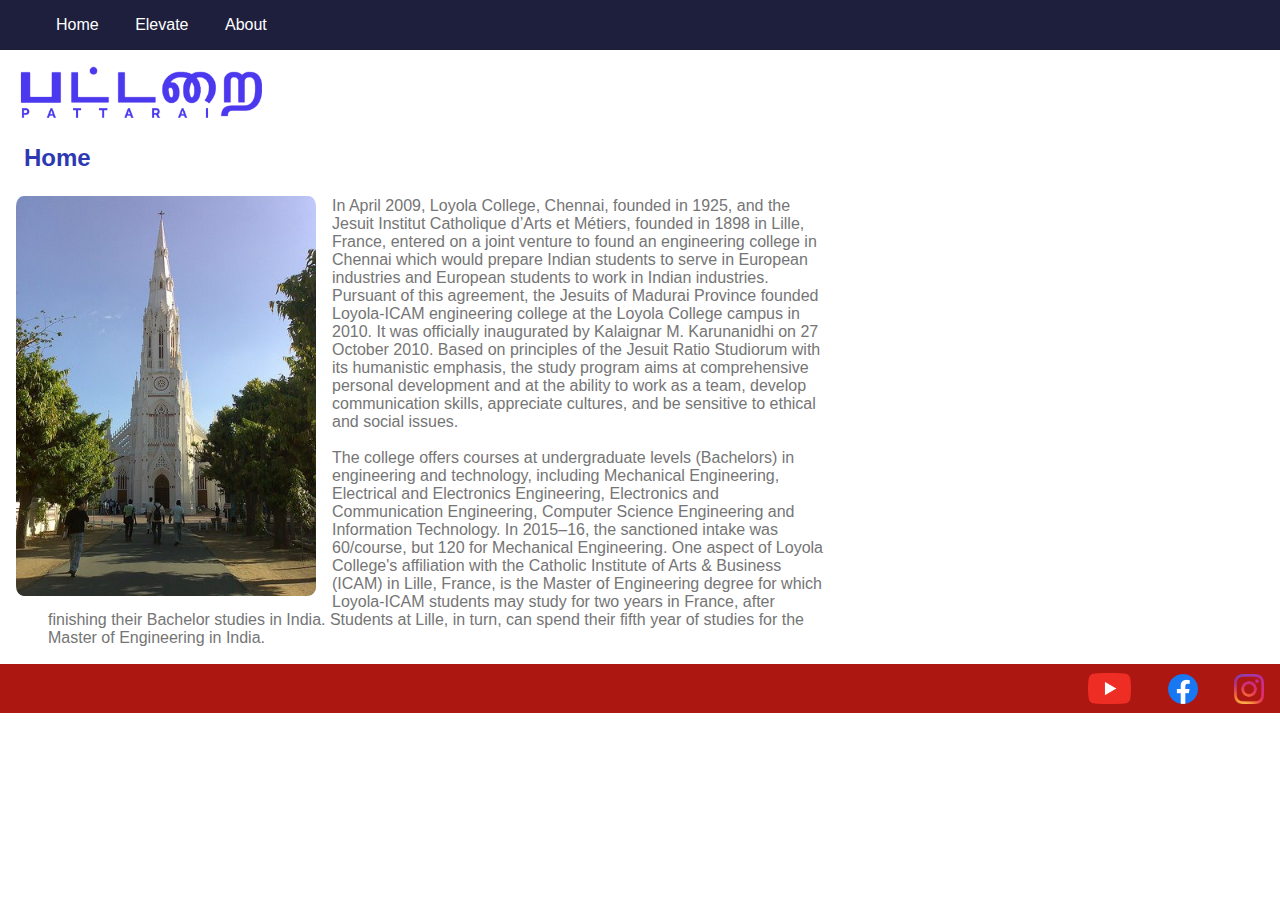
<file: index.html>
<html>
    <head>
        <title>PATTARAI Fan</title>
        <meta name="description" content="A simple PATTARAI fan page">
        <link rel="stylesheet" href="style.css">
        <body>
            <header class="main-header">
                <nav class="nav">
                    <ul>
                        <li><a href="#">Home</a></li>
                        <li><a href="elevate.html">Elevate</a></li>
                        <li><a href="about.html">About</a></li>
                    </ul>
                </nav>
            </header>
            <a class="logo" href="index.html"><img src="pattarai logo.png" alt="" width="250"></a>
            <h2>Home</h2>
           <img class="pagepic" src="Home page.jpg" alt="" width="300">
           <p class="content">
            In April 2009, Loyola College, Chennai, founded in 1925, and the Jesuit Institut Catholique d’Arts et Métiers, founded in 1898 in Lille, France, entered on a joint venture to found an engineering college in Chennai which would prepare Indian students to serve in European industries and European students to work in Indian industries. Pursuant of this agreement, the Jesuits of Madurai Province founded Loyola-ICAM engineering college at the Loyola College campus in 2010. It was officially inaugurated by Kalaignar M. Karunanidhi on 27 October 2010. Based on principles of the Jesuit Ratio Studiorum with its humanistic emphasis, the study program aims at comprehensive personal development and at the ability to work as a team, develop communication skills, appreciate cultures, and be sensitive to ethical and social issues.
           </p>
           <p class="content">
            The college offers courses at undergraduate levels (Bachelors) in engineering and technology, including Mechanical Engineering, Electrical and Electronics Engineering, Electronics and Communication Engineering, Computer Science Engineering and Information Technology. In 2015–16, the sanctioned intake was 60/course, but 120 for Mechanical Engineering.

            One aspect of Loyola College's affiliation with the Catholic Institute of Arts & Business (ICAM) in Lille, France, is the Master of Engineering degree for which Loyola-ICAM students may study for two years in France, after finishing their Bachelor studies in India. Students at Lille, in turn, can spend their fifth year of studies for the Master of Engineering in India.
           </p>
           <footer class="fotter">
               <ul>
                   <li><a href="https://www.youtube.com/channel/UC24MOAmQKzWK5-6DyUaa8Aw" target="_blank"><img src="youtube.png" alt="" width="43px"></a></li>
                   <li><a href="https://www.facebook.com/pg/licetpattarai/posts/" target="_blank"><img src="Facebook.png" alt="" width="30px"></a></li>
                   <li><a href="https://www.instagram.com/licetpattarai/?hl=en" target="_blank"><img src="instagram.png" alt="" width="30px"></a></li>
               </ul>
           </footer>
        </body>
    </head>
</html>
</file>
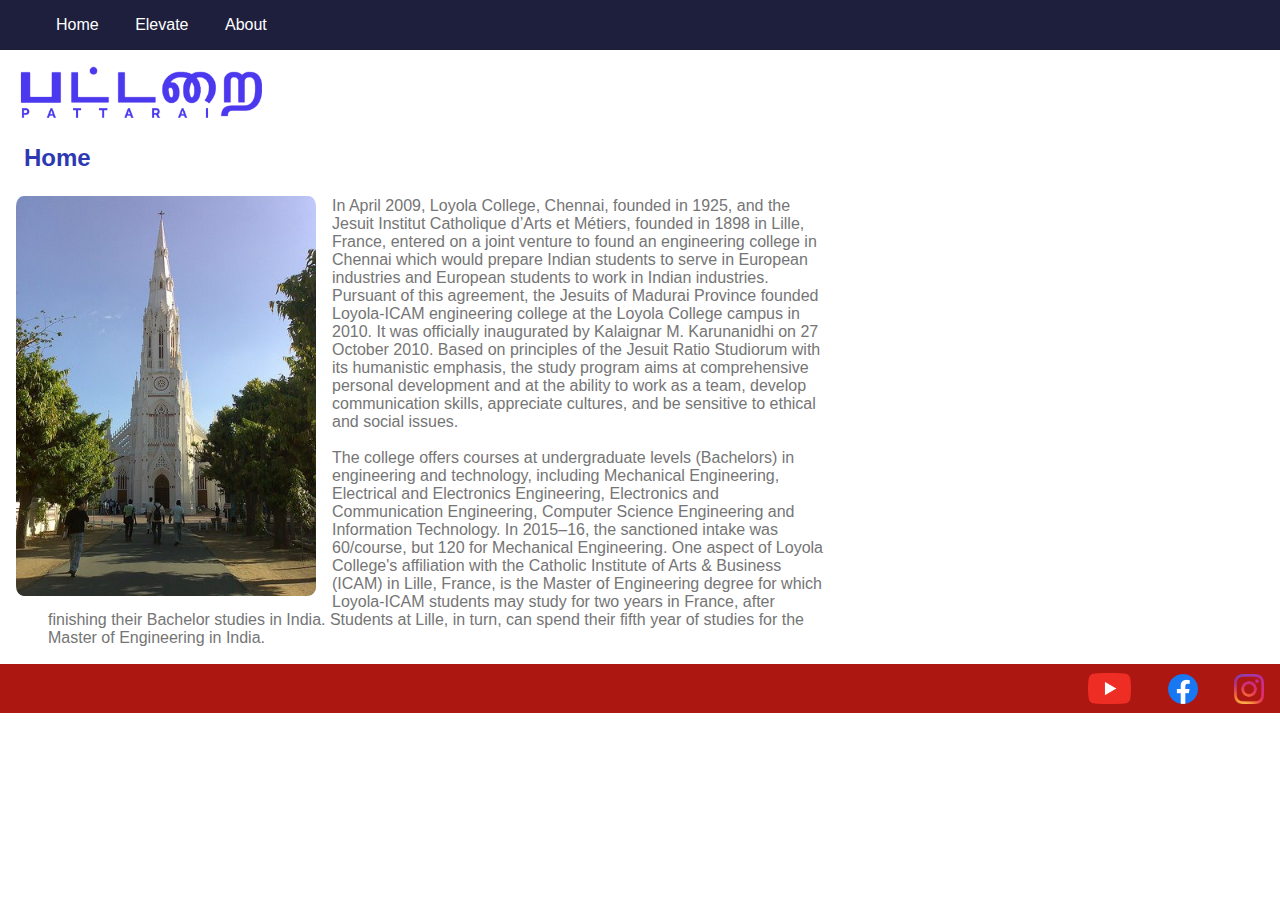
<file: HTML code/index.html>
<html>
    <head>
        <title>PATTARAI Fan</title>
        <meta name="description" content="A simple PATTARAI fan page">
        <link rel="stylesheet" href="style.css">
        <body>
            <header class="main-header">
                <nav class="nav">
                    <ul>
                        <li><a href="home.html">Home</a></li>
                        <li><a href="elevate.html">Elevate</a></li>
                        <li><a href="about.html">About</a></li>
                    </ul>
                </nav>
            </header>
            <a class="logo" href="home.html"><img src="pattarai logo.png" alt="" width="250"></a>
            <h2>Home</h2>
           <img class="pagepic" src="Home page.jpg" alt="" width="300">
           <p class="content">
            In April 2009, Loyola College, Chennai, founded in 1925, and the Jesuit Institut Catholique d’Arts et Métiers, founded in 1898 in Lille, France, entered on a joint venture to found an engineering college in Chennai which would prepare Indian students to serve in European industries and European students to work in Indian industries. Pursuant of this agreement, the Jesuits of Madurai Province founded Loyola-ICAM engineering college at the Loyola College campus in 2010. It was officially inaugurated by Kalaignar M. Karunanidhi on 27 October 2010. Based on principles of the Jesuit Ratio Studiorum with its humanistic emphasis, the study program aims at comprehensive personal development and at the ability to work as a team, develop communication skills, appreciate cultures, and be sensitive to ethical and social issues.
           </p>
           <p class="content">
            The college offers courses at undergraduate levels (Bachelors) in engineering and technology, including Mechanical Engineering, Electrical and Electronics Engineering, Electronics and Communication Engineering, Computer Science Engineering and Information Technology. In 2015–16, the sanctioned intake was 60/course, but 120 for Mechanical Engineering.

            One aspect of Loyola College's affiliation with the Catholic Institute of Arts & Business (ICAM) in Lille, France, is the Master of Engineering degree for which Loyola-ICAM students may study for two years in France, after finishing their Bachelor studies in India. Students at Lille, in turn, can spend their fifth year of studies for the Master of Engineering in India.
           </p>
           <footer class="fotter">
               <ul>
                   <li><a href="https://www.youtube.com/channel/UC24MOAmQKzWK5-6DyUaa8Aw" target="_blank"><img src="youtube.png" alt="" width="43px"></a></li>
                   <li><a href="https://www.facebook.com/pg/licetpattarai/posts/" target="_blank"><img src="Facebook.png" alt="" width="30px"></a></li>
                   <li><a href="https://www.instagram.com/licetpattarai/?hl=en" target="_blank"><img src="instagram.png" alt="" width="30px"></a></li>
               </ul>
           </footer>
        </body>
    </head>
</html>
</file>
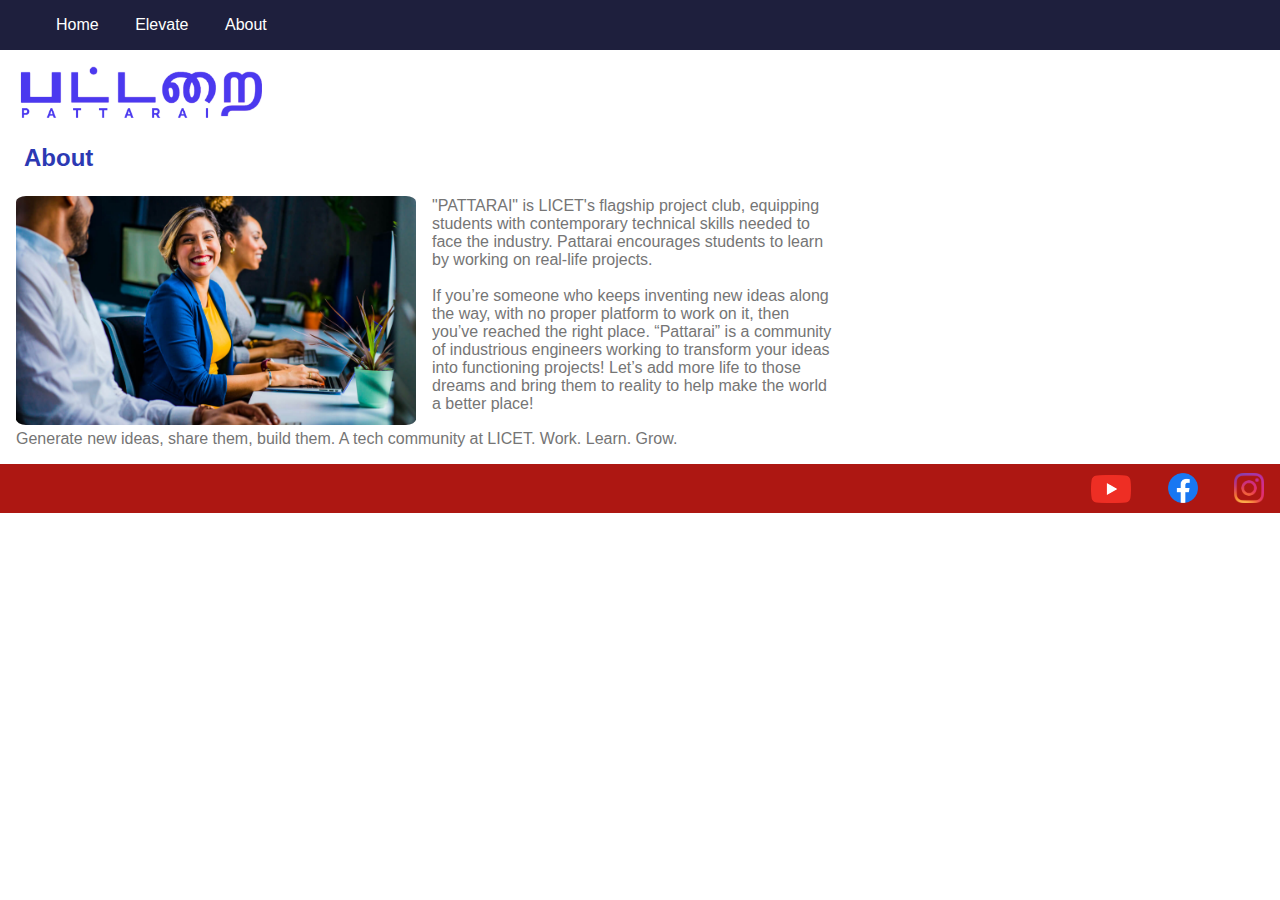
<file: about.html>
<html>
    <head>
        <title>PATTARAI Fan | About</title>
        <meta name="description" content="A simple PATTARAI fan page">
        <link rel="stylesheet" href="style.css">
        <body>
            <header class="main-header">
                <nav class="nav">
                    <ul>
                        <li><a href="index.html">Home</a></li>
                        <li><a href="elevate.html">Elevate</a></li>
                        <li><a href="#">About</a></li>
                    </ul>
                </nav>
            </header>
            <a class="logo" href="index.html"><img src="pattarai logo.png" alt="" width="250"></a>
                <h2>About</h2>
                <img class="pagepic" src="PATTARAI website.png" alt=""width="400">
                <p class="content">
                    "PATTARAI" is LICET's flagship project club, equipping students with contemporary technical skills needed to face the industry. Pattarai encourages students to learn by working on real-life projects.
                </p>
                <p class="content">
                    If you’re someone who keeps inventing new ideas along the way, with no proper platform to work on it, then you’ve reached the right place. “Pattarai” is a community of industrious engineers working to transform your ideas into functioning projects! Let’s add more life to those dreams and bring them to reality to help make the world a better place!
                </p>
                <p class="last">
                    Generate new ideas, share them, build them. A tech community at LICET. Work. Learn. Grow.
                </p>
            <footer class="fotter">
                <ul>
                    <li><a href="https://www.youtube.com/channel/UC24MOAmQKzWK5-6DyUaa8Aw" target="_blank"><img src="youtube.png" alt="" width="40px"></a></li>
                    <li><a href="https://www.facebook.com/pg/licetpattarai/posts/" target="_blank"><img src="Facebook.png" alt="" width="30px"></a></li>
                    <li><a href="https://www.instagram.com/licetpattarai/?hl=en" target="_blank"><img src="instagram.png" alt="" width="30px"></a></li>
                </ul>
            </footer>
        </body>
    </head>
</html>
</file>
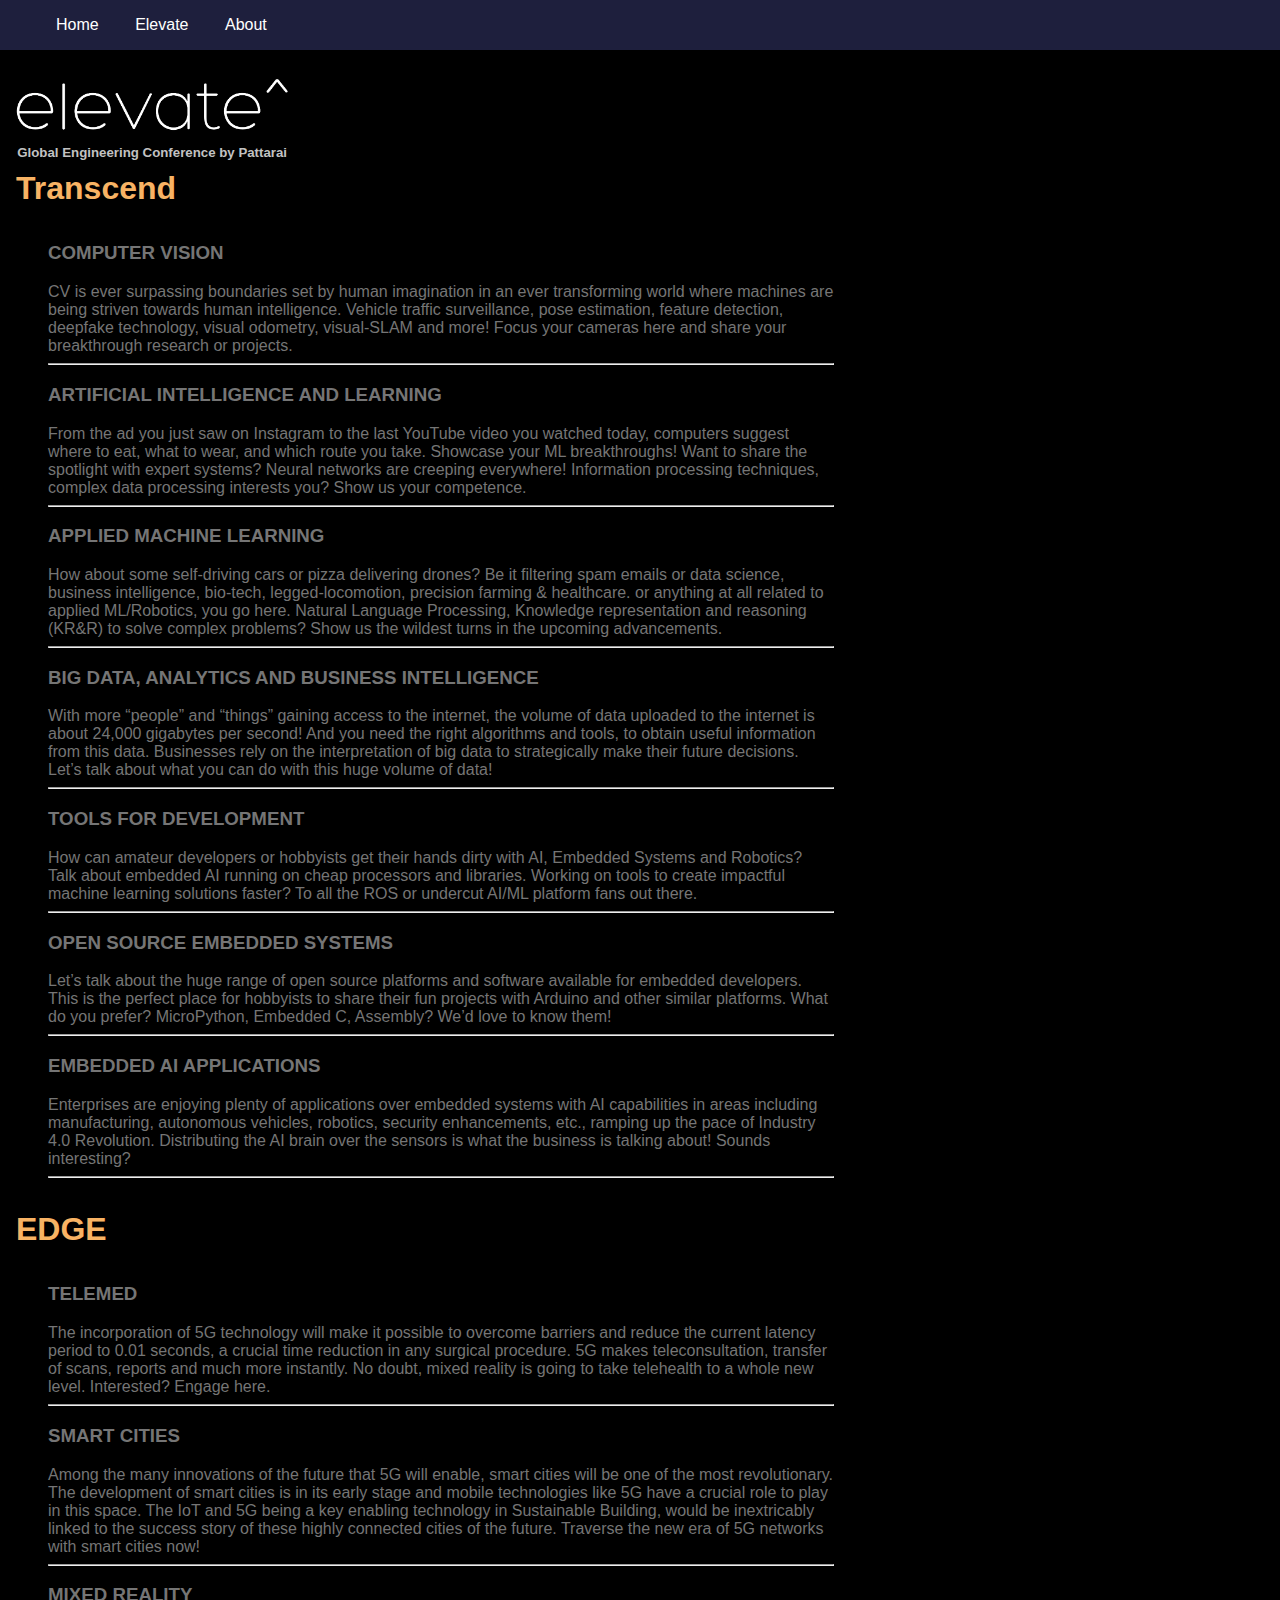
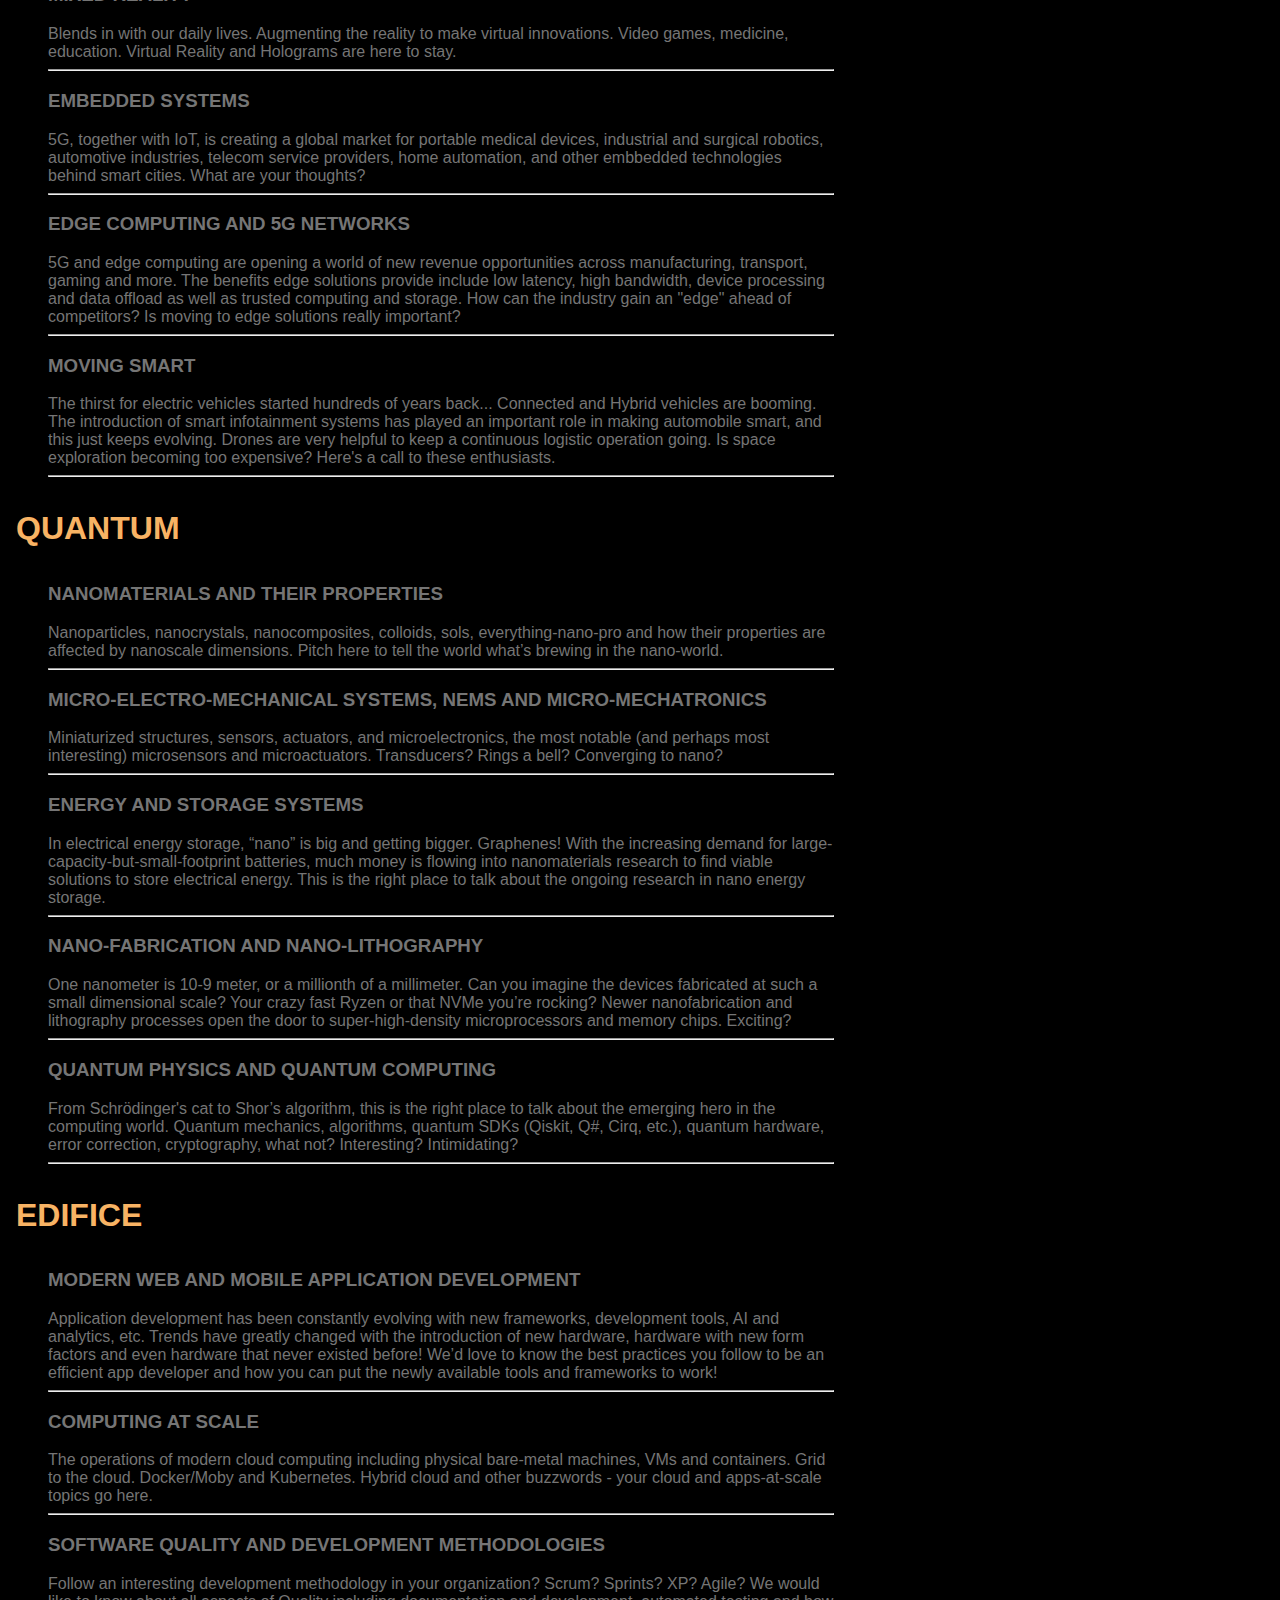
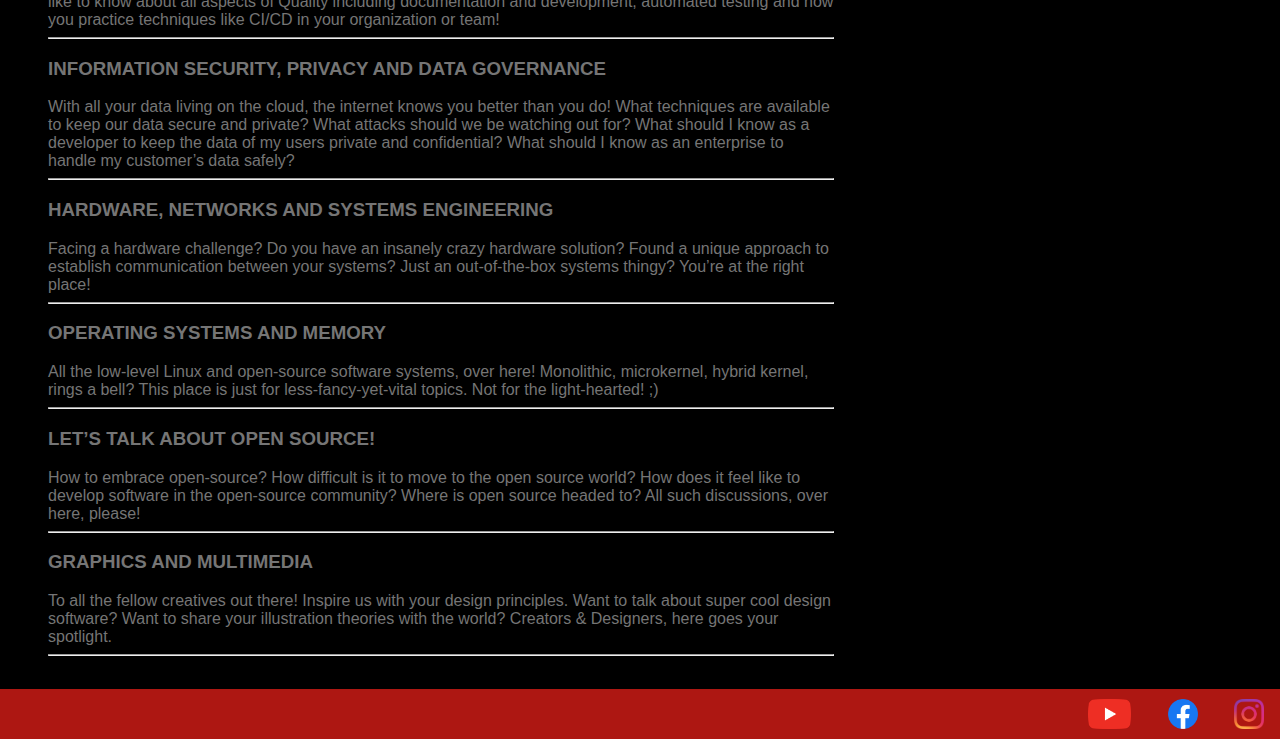
<file: elevate.html>
<html>
    <head>
        <title>PATTARAI Fan | Elevate</title>
        <meta name="description" content="A simple PATTARAI fan page">
        <link rel="stylesheet" href="style.css">
        <body class="elevatebody">
            <header class="main-header">
                <nav class="nav">
                    <ul>
                        <li><a href="index.html">Home</a></li>
                        <li><a href="#">Elevate</a></li>
                        <li><a href="about.html">About</a></li>
                    </ul>
                </nav>
            </header>
            <a href="https://elevate.pattarai.in/" target="_blank"><img class="elevatelogo" src="elevatelogo.png" alt="" width="300"></a>
            <h5>Global Engineering Conference by Pattarai</h5>
            <h1>Transcend</h1>
            <section  class="content">
                <p>
                    <h3>COMPUTER VISION</h3>
                    CV is ever surpassing boundaries set by human imagination in an ever transforming world where machines are being striven towards human intelligence. Vehicle traffic surveillance, pose estimation, feature detection, deepfake technology, visual odometry, visual-SLAM and more! Focus your cameras here and share your breakthrough research or projects.
                    <hr>
                    <h3>ARTIFICIAL INTELLIGENCE AND LEARNING</h3>
                    From the ad you just saw on Instagram to the last YouTube video you watched today, computers suggest where to eat, what to wear, and which route you take. Showcase your ML breakthroughs! Want to share the spotlight with expert systems? Neural networks are creeping everywhere! Information processing techniques, complex data processing interests you? Show us your competence.
                    <hr>
                    <h3>APPLIED MACHINE LEARNING</h3>
                    How about some self-driving cars or pizza delivering drones? Be it filtering spam emails or data science, business intelligence, bio-tech, legged-locomotion, precision farming & healthcare. or anything at all related to applied ML/Robotics, you go here. Natural Language Processing, Knowledge representation and reasoning (KR&R) to solve complex problems? Show us the wildest turns in the upcoming advancements.
                    <hr>
                    <h3>BIG DATA, ANALYTICS AND BUSINESS INTELLIGENCE</h3>
                    With more “people” and “things” gaining access to the internet, the volume of data uploaded to the internet is about 24,000 gigabytes per second! And you need the right algorithms and tools, to obtain useful information from this data. Businesses rely on the interpretation of big data to strategically make their future decisions. Let’s talk about what you can do with this huge volume of data!
                    <hr>
                    <h3>TOOLS FOR DEVELOPMENT</h3>
                    How can amateur developers or hobbyists get their hands dirty with AI, Embedded Systems and Robotics? Talk about embedded AI running on cheap processors and libraries. Working on tools to create impactful machine learning solutions faster? To all the ROS or undercut AI/ML platform fans out there.
                    <hr>
                    <h3>OPEN SOURCE EMBEDDED SYSTEMS</h3>
                    Let’s talk about the huge range of open source platforms and software available for embedded developers. This is the perfect place for hobbyists to share their fun projects with Arduino and other similar platforms. What do you prefer? MicroPython, Embedded C, Assembly? We’d love to know them!
                    <hr>
                    <h3>EMBEDDED AI APPLICATIONS</h3>
                    Enterprises are enjoying plenty of applications over embedded systems with AI capabilities in areas including manufacturing, autonomous vehicles, robotics, security enhancements, etc., ramping up the pace of Industry 4.0 Revolution. Distributing the AI brain over the sensors is what the business is talking about! Sounds interesting?
                    <hr>
                </p>
            </section>
            <h1>EDGE</h1>
            <section class="content">
                <p>
                    <h3>TELEMED</h3>
                    The incorporation of 5G technology will make it possible to overcome barriers and reduce the current latency period to 0.01 seconds, a crucial time reduction in any surgical procedure. 5G makes teleconsultation, transfer of scans, reports and much more instantly. No doubt, mixed reality is going to take telehealth to a whole new level. Interested? Engage here.
                    <hr>
                    <h3>SMART CITIES</h3>
                    Among the many innovations of the future that 5G will enable, smart cities will be one of the most revolutionary. The development of smart cities is in its early stage and mobile technologies like 5G have a crucial role to play in this space. The IoT and 5G being a key enabling technology in Sustainable Building, would be inextricably linked to the success story of these highly connected cities of the future. Traverse the new era of 5G networks with smart cities now!
                    <hr>
                    <h3>MIXED REALITY</h3>
                    Blends in with our daily lives. Augmenting the reality to make virtual innovations. Video games, medicine, education. Virtual Reality and Holograms are here to stay.
                    <hr>
                    <h3>EMBEDDED SYSTEMS</h3>
                    5G, together with IoT, is creating a global market for portable medical devices, industrial and surgical robotics, automotive industries, telecom service providers, home automation, and other embbedded technologies behind smart cities. What are your thoughts?
                    <hr>
                    <h3>EDGE COMPUTING AND 5G NETWORKS</h3>
                    5G and edge computing are opening a world of new revenue opportunities across manufacturing, transport, gaming and more. The benefits edge solutions provide include low latency, high bandwidth, device processing and data offload as well as trusted computing and storage. How can the industry gain an "edge" ahead of competitors? Is moving to edge solutions really important?
                    <hr>
                    <h3>MOVING SMART</h3>
                    The thirst for electric vehicles started hundreds of years back... Connected and Hybrid vehicles are booming. The introduction of smart infotainment systems has played an important role in making automobile smart, and this just keeps evolving. Drones are very helpful to keep a continuous logistic operation going. Is space exploration becoming too expensive? Here's a call to these enthusiasts.
                    <hr>
                </p>
            </section>
            <h1>QUANTUM</h1>
            <section class="content">
                <p>
                    <h3>NANOMATERIALS AND THEIR PROPERTIES</h3>
                    Nanoparticles, nanocrystals, nanocomposites, colloids, sols, everything-nano-pro and how their properties are affected by nanoscale dimensions. Pitch here to tell the world what’s brewing in the nano-world.
                    <hr>
                    <h3>MICRO-ELECTRO-MECHANICAL SYSTEMS, NEMS AND MICRO-MECHATRONICS</h3>
                    Miniaturized structures, sensors, actuators, and microelectronics, the most notable (and perhaps most interesting) microsensors and microactuators. Transducers? Rings a bell? Converging to nano?
                    <hr>
                    <h3>ENERGY AND STORAGE SYSTEMS</h3>
                    In electrical energy storage, “nano” is big and getting bigger. Graphenes! With the increasing demand for large-capacity-but-small-footprint batteries, much money is flowing into nanomaterials research to find viable solutions to store electrical energy. This is the right place to talk about the ongoing research in nano energy storage.
                    <hr>
                    <h3>NANO-FABRICATION AND NANO-LITHOGRAPHY</h3>
                    One nanometer is 10-9 meter, or a millionth of a millimeter. Can you imagine the devices fabricated at such a small dimensional scale? Your crazy fast Ryzen or that NVMe you’re rocking? Newer nanofabrication and lithography processes open the door to super-high-density microprocessors and memory chips. Exciting?
                    <hr>
                    <h3>QUANTUM PHYSICS AND QUANTUM COMPUTING</h3>
                    From Schrödinger's cat to Shor’s algorithm, this is the right place to talk about the emerging hero in the computing world. Quantum mechanics, algorithms, quantum SDKs (Qiskit, Q#, Cirq, etc.), quantum hardware, error correction, cryptography, what not? Interesting? Intimidating?
                    <hr>
                </p>
            </section>
            <h1>EDIFICE</h1>
            <section class="content">
                <p>
                    <h3>MODERN WEB AND MOBILE APPLICATION DEVELOPMENT</h3>
                    Application development has been constantly evolving with new frameworks, development tools, AI and analytics, etc. Trends have greatly changed with the introduction of new hardware, hardware with new form factors and even hardware that never existed before! We’d love to know the best practices you follow to be an efficient app developer and how you can put the newly available tools and frameworks to work!
                    <hr>
                    <h3>COMPUTING AT SCALE</h3>
                    The operations of modern cloud computing including physical bare-metal machines, VMs and containers. Grid to the cloud. Docker/Moby and Kubernetes. Hybrid cloud and other buzzwords - your cloud and apps-at-scale topics go here.
                    <hr>
                    <h3>SOFTWARE QUALITY AND DEVELOPMENT METHODOLOGIES</h3>
                    Follow an interesting development methodology in your organization? Scrum? Sprints? XP? Agile? We would like to know about all aspects of Quality including documentation and development, automated testing and how you practice techniques like CI/CD in your organization or team!
                    <hr>
                    <h3>INFORMATION SECURITY, PRIVACY AND DATA GOVERNANCE</h3>
                    With all your data living on the cloud, the internet knows you better than you do! What techniques are available to keep our data secure and private? What attacks should we be watching out for? What should I know as a developer to keep the data of my users private and confidential? What should I know as an enterprise to handle my customer’s data safely?
                    <hr>
                    <h3>HARDWARE, NETWORKS AND SYSTEMS ENGINEERING</h3>
                    Facing a hardware challenge? Do you have an insanely crazy hardware solution? Found a unique approach to establish communication between your systems? Just an out-of-the-box systems thingy? You’re at the right place!
                    <hr>
                    <h3>OPERATING SYSTEMS AND MEMORY</h3>
                    All the low-level Linux and open-source software systems, over here! Monolithic, microkernel, hybrid kernel, rings a bell? This place is just for less-fancy-yet-vital topics. Not for the light-hearted! ;)
                    <hr>
                    <h3>LET’S TALK ABOUT OPEN SOURCE!</h3>
                    How to embrace open-source? How difficult is it to move to the open source world? How does it feel like to develop software in the open-source community? Where is open source headed to? All such discussions, over here, please!
                    <hr>
                    <h3>GRAPHICS AND MULTIMEDIA</h3>
                    To all the fellow creatives out there! Inspire us with your design principles. Want to talk about super cool design software? Want to share your illustration theories with the world? Creators & Designers, here goes your spotlight.
                    <hr>
                </p>
            </section>
           <footer class="fotter">
               <ul>
                   <li><a href="https://www.youtube.com/channel/UC24MOAmQKzWK5-6DyUaa8Aw" target="_blank"><img src="youtube.png" alt="" width="43px"></a></li>
                   <li><a href="https://www.facebook.com/pg/licetpattarai/posts/" target="_blank"><img src="Facebook.png" alt="" width="30px"></a></li>
                   <li><a href="https://www.instagram.com/licetpattarai/?hl=en" target="_blank"><img src="instagram.png" alt="" width="30px"></a></li>
               </ul>
           </footer>
        </body>
    </head>
</html>
</file>
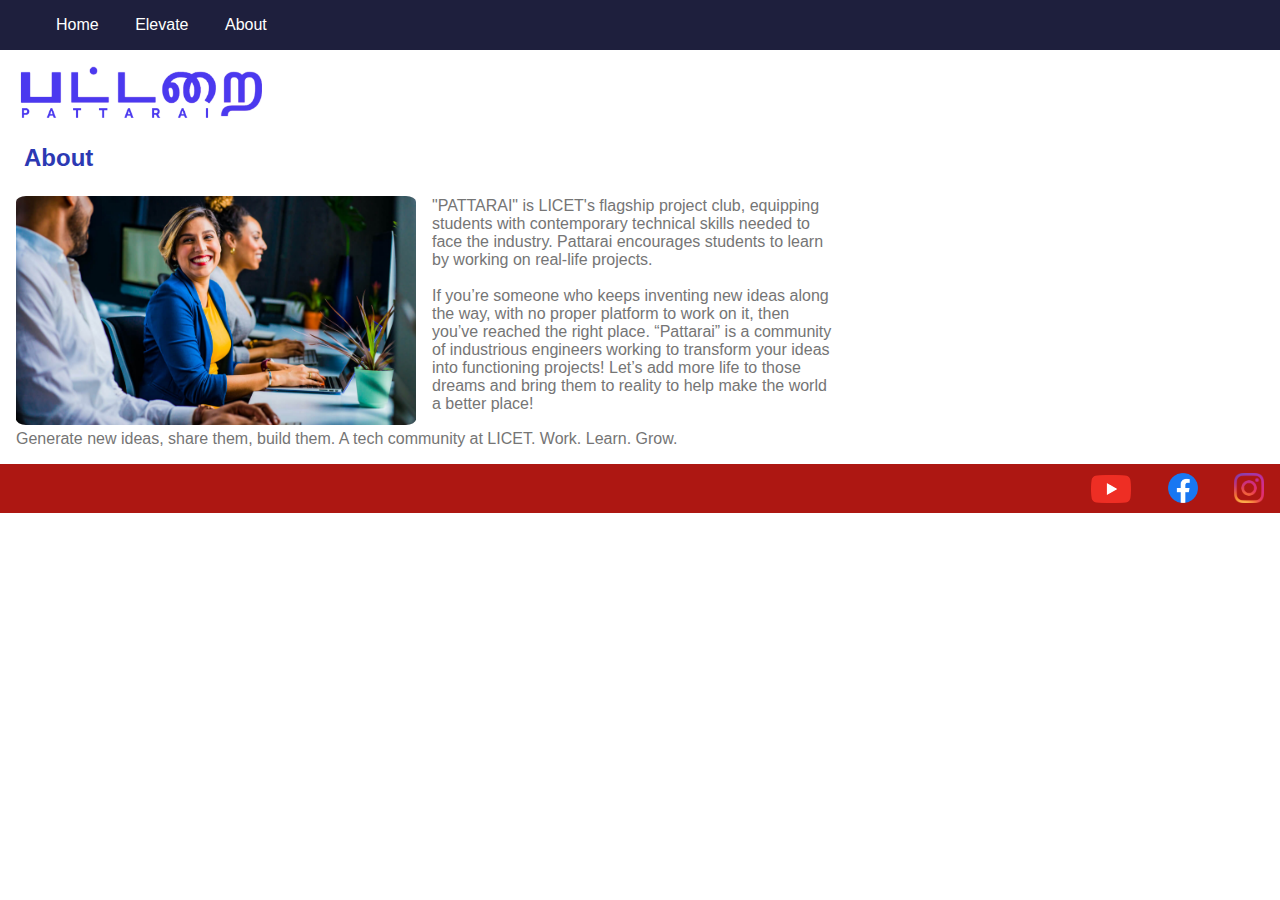
<file: HTML code/about.html>
<html>
    <head>
        <title>PATTARAI Fan | About</title>
        <meta name="description" content="A simple PATTARAI fan page">
        <link rel="stylesheet" href="style.css">
        <body>
            <header class="main-header">
                <nav class="nav">
                    <ul>
                        <li><a href="home.html">Home</a></li>
                        <li><a href="elevate.html">Elevate</a></li>
                        <li><a href="about.html">About</a></li>
                    </ul>
                </nav>
            </header>
            <a class="logo" href="home.html"><img src="pattarai logo.png" alt="" width="250"></a>
                <h2>About</h2>
                <img class="pagepic" src="PATTARAI website.png" alt=""width="400">
                <p class="content">
                    "PATTARAI" is LICET's flagship project club, equipping students with contemporary technical skills needed to face the industry. Pattarai encourages students to learn by working on real-life projects.
                </p>
                <p class="content">
                    If you’re someone who keeps inventing new ideas along the way, with no proper platform to work on it, then you’ve reached the right place. “Pattarai” is a community of industrious engineers working to transform your ideas into functioning projects! Let’s add more life to those dreams and bring them to reality to help make the world a better place!
                </p>
                <p class="last">
                    Generate new ideas, share them, build them. A tech community at LICET. Work. Learn. Grow.
                </p>
            <footer class="fotter">
                <ul>
                    <li><a href="https://www.youtube.com/channel/UC24MOAmQKzWK5-6DyUaa8Aw" target="_blank"><img src="youtube.png" alt="" width="40px"></a></li>
                    <li><a href="https://www.facebook.com/pg/licetpattarai/posts/" target="_blank"><img src="Facebook.png" alt="" width="30px"></a></li>
                    <li><a href="https://www.instagram.com/licetpattarai/?hl=en" target="_blank"><img src="instagram.png" alt="" width="30px"></a></li>
                </ul>
            </footer>
        </body>
    </head>
</html>
</file>
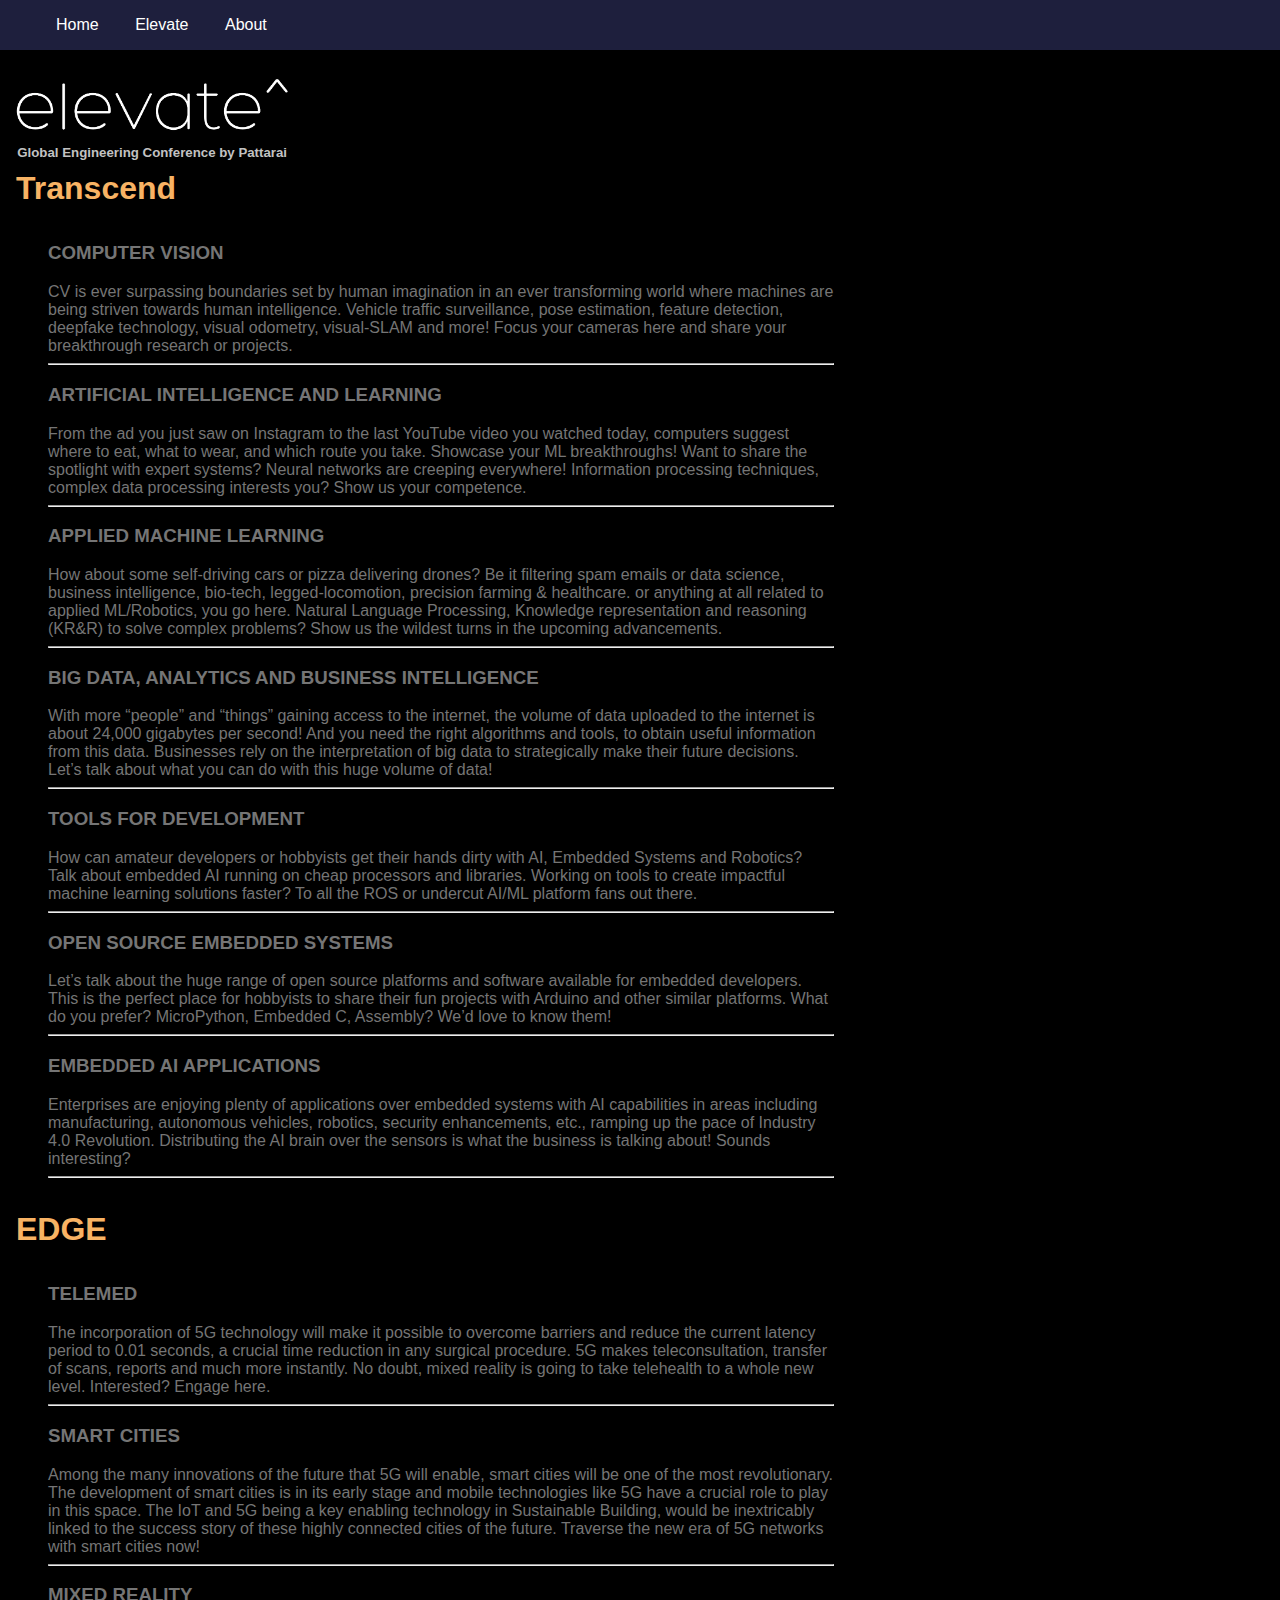
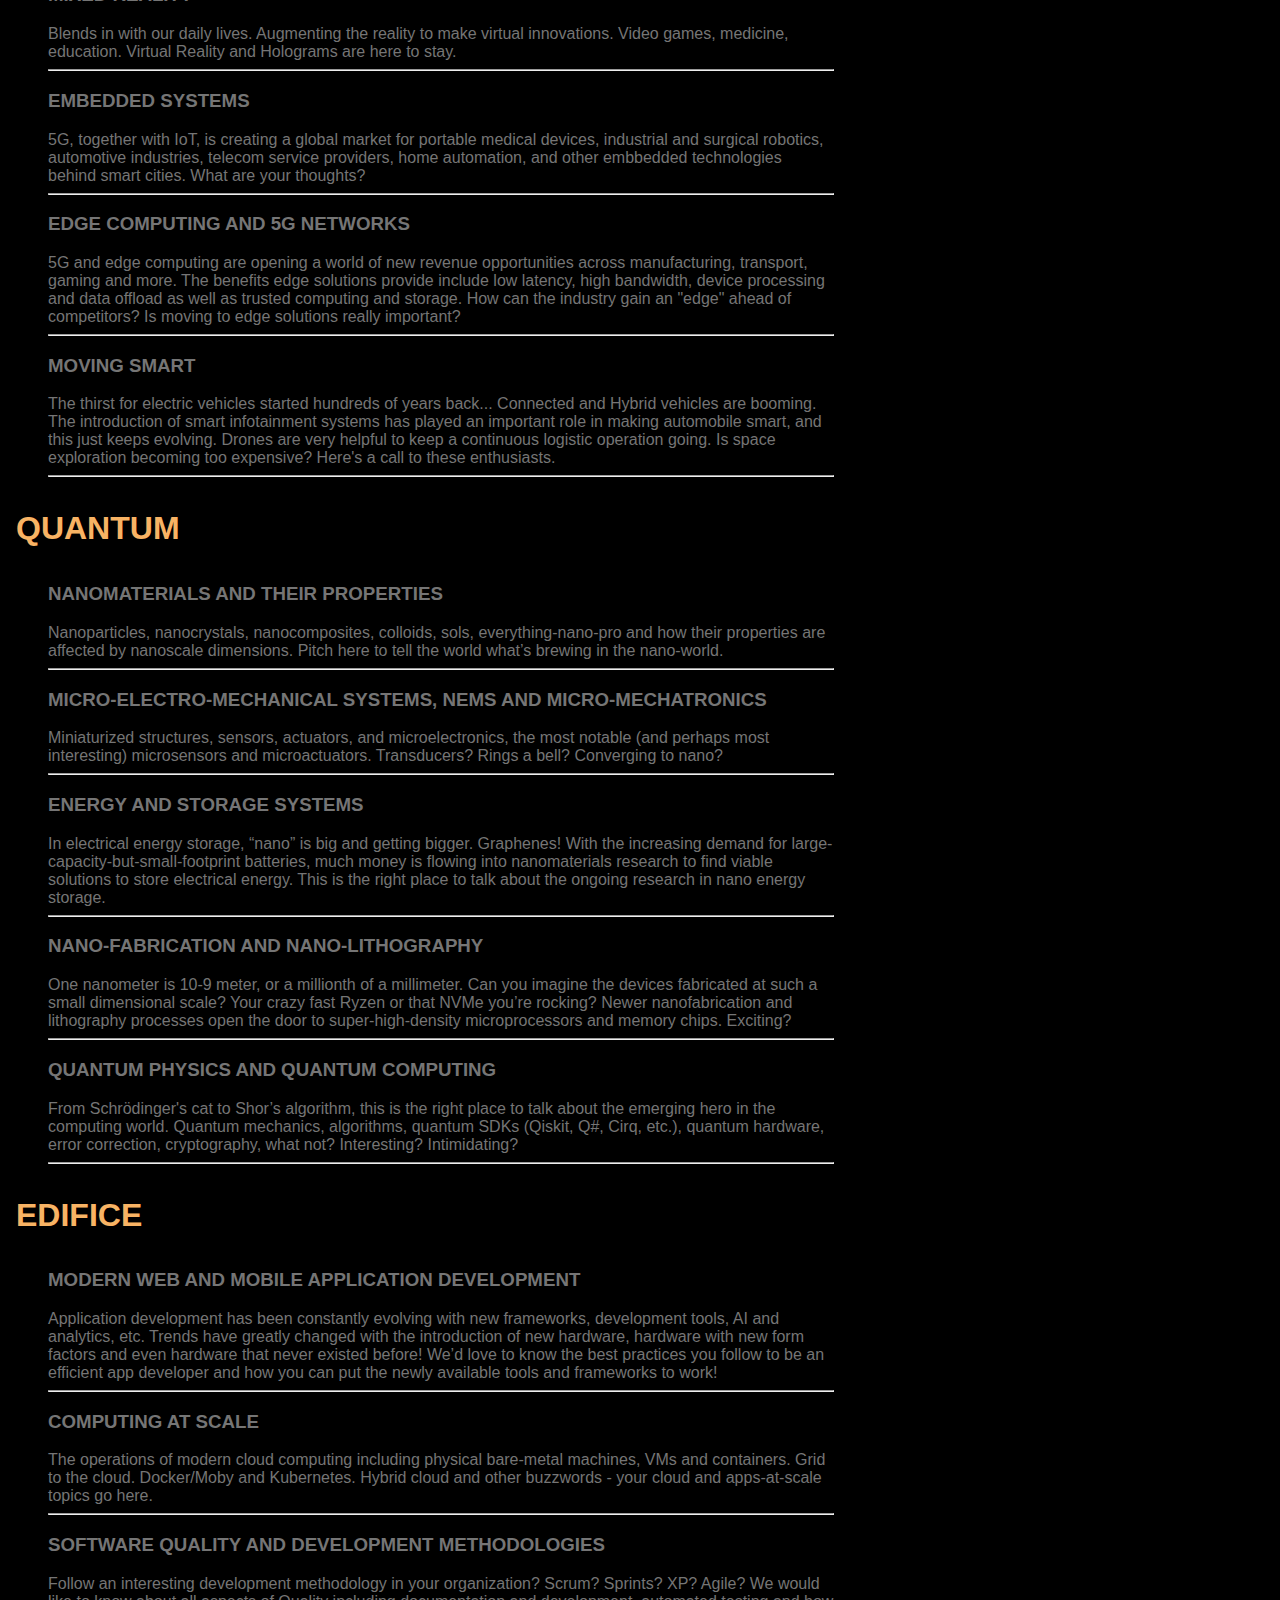
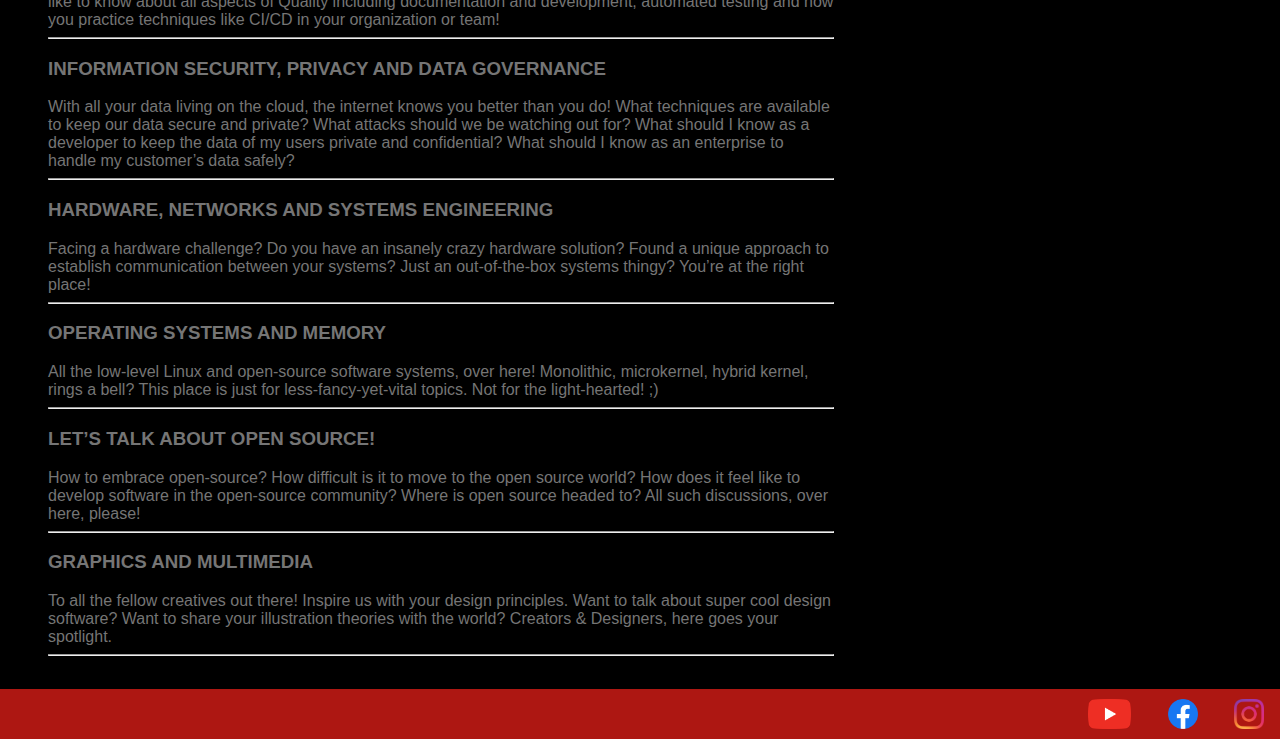
<file: HTML code/elevate.html>
<html>
    <head>
        <title>PATTARAI Fan | Elevate</title>
        <meta name="description" content="A simple PATTARAI fan page">
        <link rel="stylesheet" href="style.css">
        <body class="elevatebody">
            <header class="main-header">
                <nav class="nav">
                    <ul>
                        <li><a href="home.html">Home</a></li>
                        <li><a href="elevate.html">Elevate</a></li>
                        <li><a href="about.html">About</a></li>
                    </ul>
                </nav>
            </header>
            <a href="https://elevate.pattarai.in/" target="_blank"><img class="elevatelogo" src="elevatelogo.png" alt="" width="300"></a>
            <h5>Global Engineering Conference by Pattarai</h5>
            <h1>Transcend</h1>
            <section  class="content">
                <p>
                    <h3>COMPUTER VISION</h3>
                    CV is ever surpassing boundaries set by human imagination in an ever transforming world where machines are being striven towards human intelligence. Vehicle traffic surveillance, pose estimation, feature detection, deepfake technology, visual odometry, visual-SLAM and more! Focus your cameras here and share your breakthrough research or projects.
                    <hr>
                    <h3>ARTIFICIAL INTELLIGENCE AND LEARNING</h3>
                    From the ad you just saw on Instagram to the last YouTube video you watched today, computers suggest where to eat, what to wear, and which route you take. Showcase your ML breakthroughs! Want to share the spotlight with expert systems? Neural networks are creeping everywhere! Information processing techniques, complex data processing interests you? Show us your competence.
                    <hr>
                    <h3>APPLIED MACHINE LEARNING</h3>
                    How about some self-driving cars or pizza delivering drones? Be it filtering spam emails or data science, business intelligence, bio-tech, legged-locomotion, precision farming & healthcare. or anything at all related to applied ML/Robotics, you go here. Natural Language Processing, Knowledge representation and reasoning (KR&R) to solve complex problems? Show us the wildest turns in the upcoming advancements.
                    <hr>
                    <h3>BIG DATA, ANALYTICS AND BUSINESS INTELLIGENCE</h3>
                    With more “people” and “things” gaining access to the internet, the volume of data uploaded to the internet is about 24,000 gigabytes per second! And you need the right algorithms and tools, to obtain useful information from this data. Businesses rely on the interpretation of big data to strategically make their future decisions. Let’s talk about what you can do with this huge volume of data!
                    <hr>
                    <h3>TOOLS FOR DEVELOPMENT</h3>
                    How can amateur developers or hobbyists get their hands dirty with AI, Embedded Systems and Robotics? Talk about embedded AI running on cheap processors and libraries. Working on tools to create impactful machine learning solutions faster? To all the ROS or undercut AI/ML platform fans out there.
                    <hr>
                    <h3>OPEN SOURCE EMBEDDED SYSTEMS</h3>
                    Let’s talk about the huge range of open source platforms and software available for embedded developers. This is the perfect place for hobbyists to share their fun projects with Arduino and other similar platforms. What do you prefer? MicroPython, Embedded C, Assembly? We’d love to know them!
                    <hr>
                    <h3>EMBEDDED AI APPLICATIONS</h3>
                    Enterprises are enjoying plenty of applications over embedded systems with AI capabilities in areas including manufacturing, autonomous vehicles, robotics, security enhancements, etc., ramping up the pace of Industry 4.0 Revolution. Distributing the AI brain over the sensors is what the business is talking about! Sounds interesting?
                    <hr>
                </p>
            </section>
            <h1>EDGE</h1>
            <section class="content">
                <p>
                    <h3>TELEMED</h3>
                    The incorporation of 5G technology will make it possible to overcome barriers and reduce the current latency period to 0.01 seconds, a crucial time reduction in any surgical procedure. 5G makes teleconsultation, transfer of scans, reports and much more instantly. No doubt, mixed reality is going to take telehealth to a whole new level. Interested? Engage here.
                    <hr>
                    <h3>SMART CITIES</h3>
                    Among the many innovations of the future that 5G will enable, smart cities will be one of the most revolutionary. The development of smart cities is in its early stage and mobile technologies like 5G have a crucial role to play in this space. The IoT and 5G being a key enabling technology in Sustainable Building, would be inextricably linked to the success story of these highly connected cities of the future. Traverse the new era of 5G networks with smart cities now!
                    <hr>
                    <h3>MIXED REALITY</h3>
                    Blends in with our daily lives. Augmenting the reality to make virtual innovations. Video games, medicine, education. Virtual Reality and Holograms are here to stay.
                    <hr>
                    <h3>EMBEDDED SYSTEMS</h3>
                    5G, together with IoT, is creating a global market for portable medical devices, industrial and surgical robotics, automotive industries, telecom service providers, home automation, and other embbedded technologies behind smart cities. What are your thoughts?
                    <hr>
                    <h3>EDGE COMPUTING AND 5G NETWORKS</h3>
                    5G and edge computing are opening a world of new revenue opportunities across manufacturing, transport, gaming and more. The benefits edge solutions provide include low latency, high bandwidth, device processing and data offload as well as trusted computing and storage. How can the industry gain an "edge" ahead of competitors? Is moving to edge solutions really important?
                    <hr>
                    <h3>MOVING SMART</h3>
                    The thirst for electric vehicles started hundreds of years back... Connected and Hybrid vehicles are booming. The introduction of smart infotainment systems has played an important role in making automobile smart, and this just keeps evolving. Drones are very helpful to keep a continuous logistic operation going. Is space exploration becoming too expensive? Here's a call to these enthusiasts.
                    <hr>
                </p>
            </section>
            <h1>QUANTUM</h1>
            <section class="content">
                <p>
                    <h3>NANOMATERIALS AND THEIR PROPERTIES</h3>
                    Nanoparticles, nanocrystals, nanocomposites, colloids, sols, everything-nano-pro and how their properties are affected by nanoscale dimensions. Pitch here to tell the world what’s brewing in the nano-world.
                    <hr>
                    <h3>MICRO-ELECTRO-MECHANICAL SYSTEMS, NEMS AND MICRO-MECHATRONICS</h3>
                    Miniaturized structures, sensors, actuators, and microelectronics, the most notable (and perhaps most interesting) microsensors and microactuators. Transducers? Rings a bell? Converging to nano?
                    <hr>
                    <h3>ENERGY AND STORAGE SYSTEMS</h3>
                    In electrical energy storage, “nano” is big and getting bigger. Graphenes! With the increasing demand for large-capacity-but-small-footprint batteries, much money is flowing into nanomaterials research to find viable solutions to store electrical energy. This is the right place to talk about the ongoing research in nano energy storage.
                    <hr>
                    <h3>NANO-FABRICATION AND NANO-LITHOGRAPHY</h3>
                    One nanometer is 10-9 meter, or a millionth of a millimeter. Can you imagine the devices fabricated at such a small dimensional scale? Your crazy fast Ryzen or that NVMe you’re rocking? Newer nanofabrication and lithography processes open the door to super-high-density microprocessors and memory chips. Exciting?
                    <hr>
                    <h3>QUANTUM PHYSICS AND QUANTUM COMPUTING</h3>
                    From Schrödinger's cat to Shor’s algorithm, this is the right place to talk about the emerging hero in the computing world. Quantum mechanics, algorithms, quantum SDKs (Qiskit, Q#, Cirq, etc.), quantum hardware, error correction, cryptography, what not? Interesting? Intimidating?
                    <hr>
                </p>
            </section>
            <h1>EDIFICE</h1>
            <section class="content">
                <p>
                    <h3>MODERN WEB AND MOBILE APPLICATION DEVELOPMENT</h3>
                    Application development has been constantly evolving with new frameworks, development tools, AI and analytics, etc. Trends have greatly changed with the introduction of new hardware, hardware with new form factors and even hardware that never existed before! We’d love to know the best practices you follow to be an efficient app developer and how you can put the newly available tools and frameworks to work!
                    <hr>
                    <h3>COMPUTING AT SCALE</h3>
                    The operations of modern cloud computing including physical bare-metal machines, VMs and containers. Grid to the cloud. Docker/Moby and Kubernetes. Hybrid cloud and other buzzwords - your cloud and apps-at-scale topics go here.
                    <hr>
                    <h3>SOFTWARE QUALITY AND DEVELOPMENT METHODOLOGIES</h3>
                    Follow an interesting development methodology in your organization? Scrum? Sprints? XP? Agile? We would like to know about all aspects of Quality including documentation and development, automated testing and how you practice techniques like CI/CD in your organization or team!
                    <hr>
                    <h3>INFORMATION SECURITY, PRIVACY AND DATA GOVERNANCE</h3>
                    With all your data living on the cloud, the internet knows you better than you do! What techniques are available to keep our data secure and private? What attacks should we be watching out for? What should I know as a developer to keep the data of my users private and confidential? What should I know as an enterprise to handle my customer’s data safely?
                    <hr>
                    <h3>HARDWARE, NETWORKS AND SYSTEMS ENGINEERING</h3>
                    Facing a hardware challenge? Do you have an insanely crazy hardware solution? Found a unique approach to establish communication between your systems? Just an out-of-the-box systems thingy? You’re at the right place!
                    <hr>
                    <h3>OPERATING SYSTEMS AND MEMORY</h3>
                    All the low-level Linux and open-source software systems, over here! Monolithic, microkernel, hybrid kernel, rings a bell? This place is just for less-fancy-yet-vital topics. Not for the light-hearted! ;)
                    <hr>
                    <h3>LET’S TALK ABOUT OPEN SOURCE!</h3>
                    How to embrace open-source? How difficult is it to move to the open source world? How does it feel like to develop software in the open-source community? Where is open source headed to? All such discussions, over here, please!
                    <hr>
                    <h3>GRAPHICS AND MULTIMEDIA</h3>
                    To all the fellow creatives out there! Inspire us with your design principles. Want to talk about super cool design software? Want to share your illustration theories with the world? Creators & Designers, here goes your spotlight.
                    <hr>
                </p>
            </section>
           <footer class="fotter">
               <ul>
                   <li><a href="https://www.youtube.com/channel/UC24MOAmQKzWK5-6DyUaa8Aw" target="_blank"><img src="youtube.png" alt="" width="43px"></a></li>
                   <li><a href="https://www.facebook.com/pg/licetpattarai/posts/" target="_blank"><img src="Facebook.png" alt="" width="30px"></a></li>
                   <li><a href="https://www.instagram.com/licetpattarai/?hl=en" target="_blank"><img src="instagram.png" alt="" width="30px"></a></li>
               </ul>
           </footer>
        </body>
    </head>
</html>
</file>
<file: style.css>
*{
    box-sizing: border-box;
    font-family: 'Lucida Sans', 'Lucida Sans Regular', 'Lucida Grande', 'Lucida Sans Unicode', Geneva, Verdana, sans-serif;
    color: rgb(117, 117, 117);
}

html body{
    margin: 0;
    padding: 0;
}

.nva ul {
    margin: 0;
}
.main-header{
    background-color: rgb(30, 31, 61);
    color: rgb(221, 254, 255);
}

.nav li{
    display: inline;
}

h2{
    color: rgb(44, 57, 179);
    text-decoration-style:solid ;
}

.nav a{
    display: inline-block;
    padding: 1rem;
    color: white;
    text-decoration: none;
}
.nav a:hover, .fotter a:hover{
    background-color: rgba(255,255,255, 0.1);
}

h2 , .logo{
    margin: 1em;
}

.content {
    margin: 1em;
    max-width: 850px;
    padding: 1 2em;
}

.last {
    margin: 1em;
}

.pagepic{
    float: left;
    margin: 0 1em;
    border-radius: 2.5%;
}

.fotter{
    background-color: rgb(173, 23, 18);
    color: rgb(221, 254, 255);
}

.fotter a{
    display: inline-block;
    padding: 0.6rem 1em;
    color: white;
    text-decoration: none;
}

.fotter li{
    display: inline;
}

.fotter li span{
    padding-bottom: 1em!important;
    color: white;
    text-align: center;
}
.fotter ul {
    margin: 0;
    text-align: end;
  
}

.elevatebody{
    background-color: black;
}

.elevatebody h5{
    margin: 0em 1.3em;
    color: rgb(194, 194, 194);
}

.elevatebody h3{
    color: rgb(117, 117, 117);
}

.elevatebody h1{
    margin: .3em .5em;
    color: rgb(248, 179, 100);
}
</file>
<file: HTML code/style.css>
*{
    box-sizing: border-box;
    font-family: 'Lucida Sans', 'Lucida Sans Regular', 'Lucida Grande', 'Lucida Sans Unicode', Geneva, Verdana, sans-serif;
    color: rgb(117, 117, 117);
}

html body{
    margin: 0;
    padding: 0;
}

.nva ul {
    margin: 0;
}
.main-header{
    background-color: rgb(30, 31, 61);
    color: rgb(221, 254, 255);
}

.nav li{
    display: inline;
}

h2{
    color: rgb(44, 57, 179);
    text-decoration-style:solid ;
}

.nav a{
    display: inline-block;
    padding: 1rem;
    color: white;
    text-decoration: none;
}
.nav a:hover, .fotter a:hover{
    background-color: rgba(255,255,255, 0.1);
}

h2 , .logo{
    margin: 1em;
}

.content {
    margin: 1em;
    max-width: 850px;
    padding: 1 2em;
}

.last {
    margin: 1em;
}

.pagepic{
    float: left;
    margin: 0 1em;
    border-radius: 2.5%;
}

.fotter{
    background-color: rgb(173, 23, 18);
    color: rgb(221, 254, 255);
}

.fotter a{
    display: inline-block;
    padding: 0.6rem 1em;
    color: white;
    text-decoration: none;
}

.fotter li{
    display: inline;
}

.fotter li span{
    padding-bottom: 1em!important;
    color: white;
    text-align: center;
}
.fotter ul {
    margin: 0;
    text-align: end;
  
}

.elevatebody{
    background-color: black;
}

.elevatebody h5{
    margin: 0em 1.3em;
    color: rgb(194, 194, 194);
}

.elevatebody h3{
    color: rgb(117, 117, 117);
}

.elevatebody h1{
    margin: .3em .5em;
    color: rgb(248, 179, 100);
}
</file>
